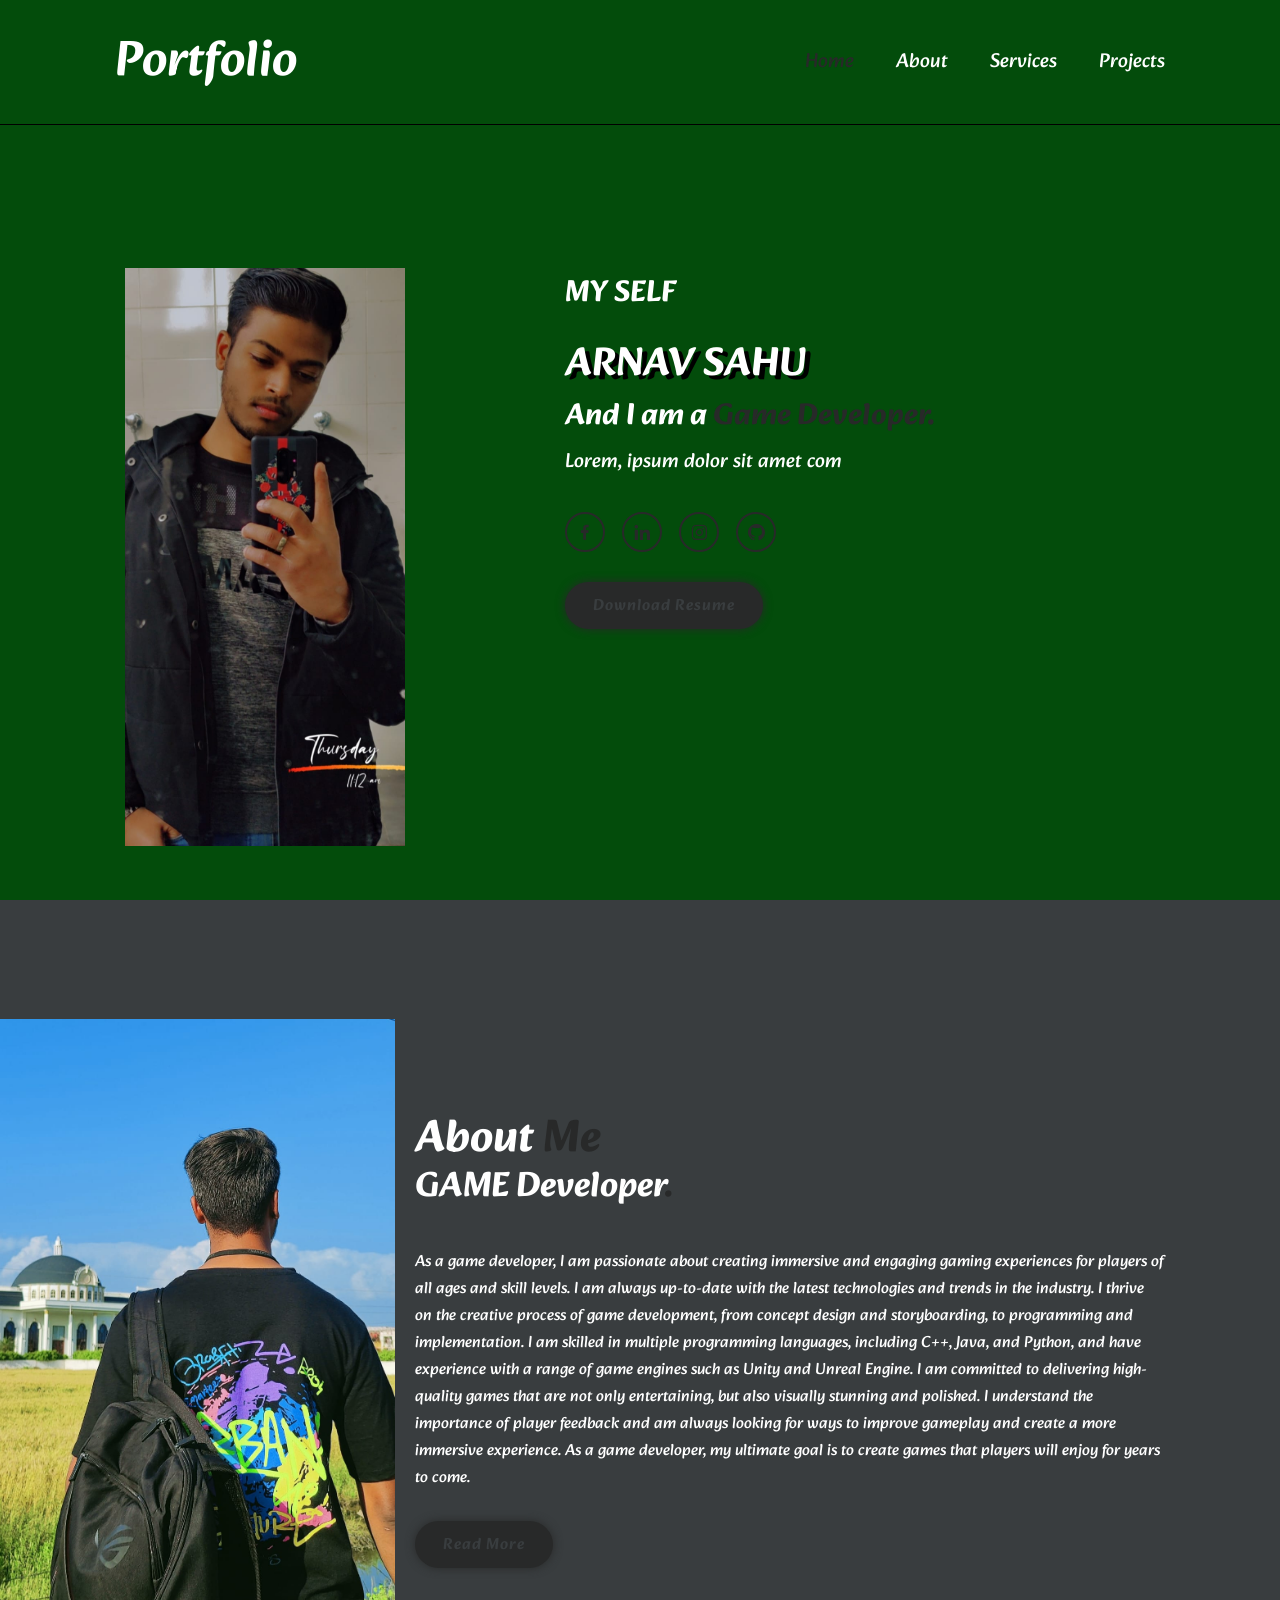
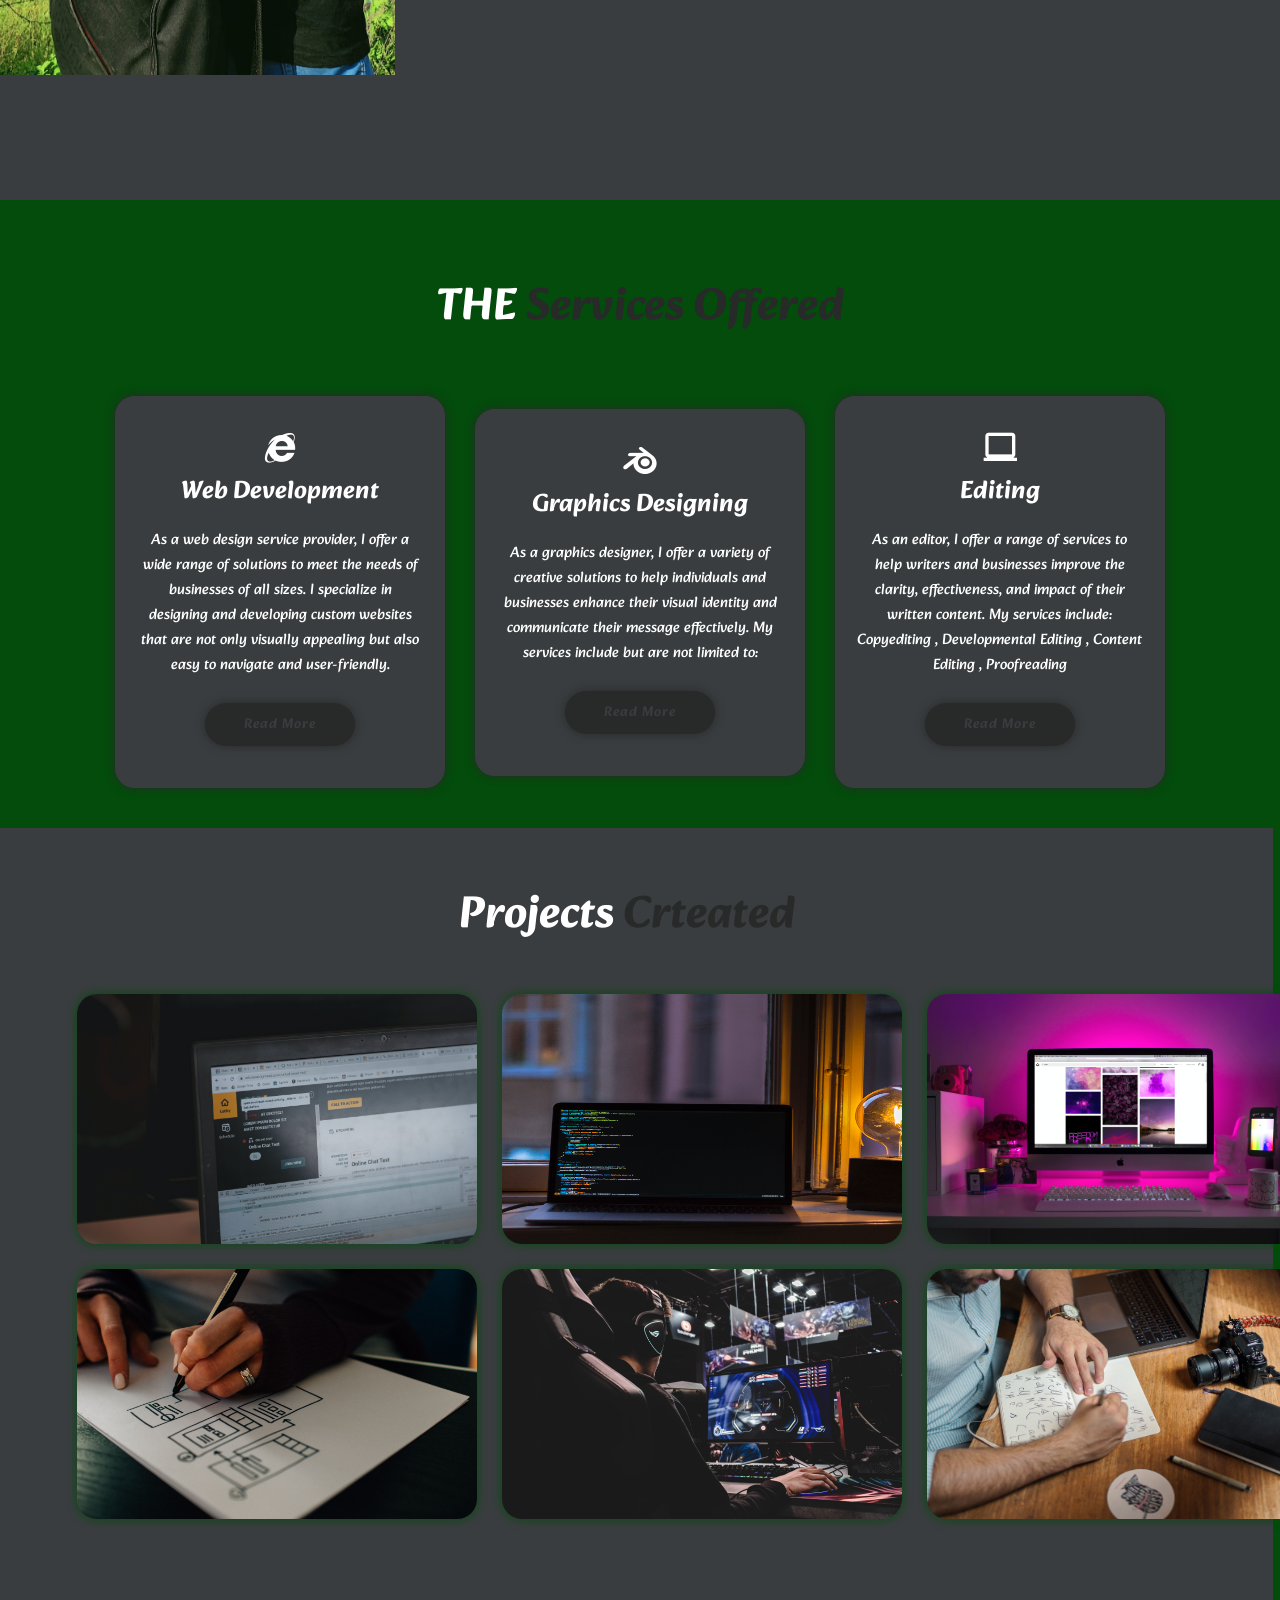
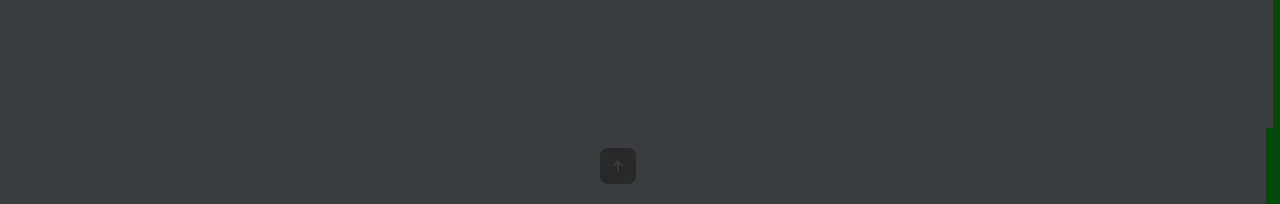
<file: index.html>
<!DOCTYPE html>
<html lang="en">

<head>
    <meta charset="UTF-8">
    <meta http-equiv="X-UA-Compatible" content="IE=edge">
    <meta name="viewport" content="width=device-width, initial-scale=1.0">
    <title>ARNAV SAHU</title>
    <!-- boxicon -->
    <link href='https://unpkg.com/boxicons@2.1.4/css/boxicons.min.css' rel='stylesheet'>
    <!-- boxicon -->
</head>

<body>
    <!-- header design -->
    <header class="header">
        <a href="#" class="logo">Portfolio</a>

        <i class='bx bx-menu' id="menu-icon"></i>

        <!-- navbar -->
        <nav class="navbar">
            <a href="#home" class="active">Home</a>
            <a href="#about">About</a>
            <a href="#services">Services</a>
            <a href="#projects">Projects</a>
        </nav>
    </header>
    <!-- header design -->

    <!-- home Section -->
    <section class="home" id="home">
        <div class="home-content">

            <div class="home-img">
                <img src="res/me.jpg" alt="HMMM!!! Image is missing">
            </div>

            <h3>MY SELF</h3>
            <h1>ARNAV SAHU</h1>
            <h3>And I am a <span>Game Developer.</span></h3>
            <p>Lorem, ipsum dolor sit amet com</p>

          

            <div class="social-meadia">
                <a href="https://m.facebook.com/"><i class='bx bxl-facebook'></i></a>
                <a href="https://www.linkedin.com/in/arnav-sahu-5460b6231/"><i class='bx bxl-linkedin'></i></a>
                <a href="https://www.instagram.com/"><i class='bx bxl-instagram'></i></a>
                <a href="https://github.com/Arnav-20BCG1011"><i class='bx bxl-github'></i></a>
            </div>
            <a href="https://drive.google.com/file/d/14qYSN0vFnFkgsgoY6jIsb3k7bF9IAvYO/view" class="btn"> Download Resume</a>
        </div>

       
    </section>


    <!-- about Section design -->

    <section class="about" id="about">
        <div class="about-img">
            <img src="res/me2.jpg" alt="HMMM!!! Image is missing">
        </div>

        <div class="about-content">
            <h2 class="heading">About <span>Me</span></h2>
            <h3>GAME Developer<span>.</span></h3>
            <p> As a game developer, I am passionate about creating immersive and engaging gaming experiences for players of all ages and skill levels.  
                  I am always up-to-date with the latest technologies and trends in the industry.
                  I thrive on the creative process of game development, from concept design and storyboarding, to programming and implementation. 
                  I am skilled in multiple programming languages, including C++, Java, and Python, and have experience with a range of game engines such as Unity and Unreal Engine. 
                  I am committed to delivering high-quality games that are not only entertaining, but also visually stunning and polished.
                  I understand the importance of player feedback and am always looking for ways to improve gameplay and create a more immersive experience. 
                  As a game developer, my ultimate goal is to create games that players will enjoy for years to come.</p>
            <a href="#" class="btn">Read More</a>
        </div>
    </section>


    <!-- servces section design -->

    <section class="services" id="services">
        <h2 class="heading">THE<span> Services Offered</span></h2>

        <div class="services-box-flex">

            <div class="services-container">
                <div class="services-box">
                    <i class='bx bxl-internet-explorer'></i>
                    <h3>Web Development</h3>
                    <p> As a web design service provider, I offer a wide range of solutions to meet the needs of businesses of all sizes. 
                        I specialize in designing and developing custom websites that are not only visually appealing but also easy to navigate 
                        and user-friendly. </p>
                    <a href="#" class="btn">Read More</a>
                </div>
            </div>

            <div class="services-container">
                <div class="services-box">
                    <i class='bx bxl-blender' ></i>
                    <h3>Graphics Designing</h3>
                    <p>As a graphics designer, I offer a variety of creative solutions to help individuals and businesses enhance their visual identity and communicate their message effectively. 
                        My services include but are not limited to:</p>
                    <a href="#" class="btn">Read More</a>
                </div>
            </div>

            <div class="services-container">
                <div class="services-box">
                    <i class='bx bx-laptop'></i>
                    <h3>Editing</h3>
                    <p>As an editor, I offer a range of services to help writers and businesses improve the 
                        clarity, effectiveness, and impact of their written content. My services include:
                        Copyediting ,
                        Developmental Editing ,
                        Content Editing ,
                        Proofreading</p>
                    <a href="#" class="btn">Read More</a>
                </div>
            </div>
        </div>


        <!-- project section design -->
        <section class="portfolio" id="projects">
            <h2 class="heading">Projects <span>Crteated</span></h2>

            <div class="portfolio-container">
                <div class="portfolio-box">
                    <img src="res/portfolio 1.jpg" alt="HMMMM!! image it seems">
                    <div class="portfolio-layer">
                        <h4>Web Designing</h4>
                        <p>Lorem ipsum dolor sit, amet consectetur adipisicing elit. 
                            Totam beatae unde qui consequatur, labore est pariatur 
                            distinctio provident dolorem quod?</p>
                            <a href="#"><i class='bx bx-link-external'></i></a>
                    </div>
                </div>


                <div class="portfolio-box">
                    <img src="res/portfolio 2.jpg" alt="HMMMM!! image it seems">
                    <div class="portfolio-layer">
                        <h4>Web Designing</h4>
                        <p>Lorem ipsum dolor sit, amet consectetur adipisicing elit. 
                            Totam beatae unde qui consequatur, labore est pariatur 
                            distinctio provident dolorem quod?</p>
                            <a href="#"><i class='bx bx-link-external'></i></a>
                    </div>
                </div>


                <div class="portfolio-box">
                    <img src="res/portfolio 3.jpg" alt="HMMMM!! image it seems">
                    <div class="portfolio-layer">
                        <h4>Web Designing</h4>
                        <p>Lorem ipsum dolor sit, amet consectetur adipisicing elit. 
                            Totam beatae unde qui consequatur, labore est pariatur 
                            distinctio provident dolorem quod?</p>
                            <a href="#"><i class='bx bx-link-external'></i></a>
                    </div>
                </div>



                <div class="portfolio-box">
                    <img src="res/portfolio 4.jpg" alt="HMMMM!! image it seems">
                    <div class="portfolio-layer">
                        <h4>Web Designing</h4>
                        <p>Lorem ipsum dolor sit, amet consectetur adipisicing elit. 
                            Totam beatae unde qui consequatur, labore est pariatur 
                            distinctio provident dolorem quod?</p>
                            <a href="#"><i class='bx bx-link-external'></i></a>
                    </div>
                </div>



                <div class="portfolio-box">
                    <img src="res/portfolio 5.jpg" alt="HMMMM!! image it seems">
                    <div class="portfolio-layer">
                        <h4>Web Designing</h4>
                        <p>Lorem ipsum dolor sit, amet consectetur adipisicing elit. 
                            Totam beatae unde qui consequatur, labore est pariatur 
                            distinctio provident dolorem quod?</p>
                            <a href="#"><i class='bx bx-link-external'></i></a>
                    </div>
                </div>



                <div class="portfolio-box">
                    <img src="res/portfolio 6.jpg" alt="HMMMM!! image it seems">
                    <div class="portfolio-layer">
                        <h4>Web Designing</h4>
                        <p>Lorem ipsum dolor sit, amet consectetur adipisicing elit. 
                            Totam beatae unde qui consequatur, labore est pariatur 
                            distinctio provident dolorem quod?</p>
                            <a href="#"><i class='bx bx-link-external'></i></a>
                    </div>
                </div>
            </div>
        </section>
        <!-- custom css -->
        <link rel="stylesheet" href="style.css">
        <!-- custom css -->

        <!-- custom JS -->
        <script src="script.js"></script>
        <!-- custom JS -->
        <footer class="footer">
            <div class="footer-text">
            </div>
            
            <div class="footer-iconTop">
                <a href="#home"><i class='bx bx-up-arrow-alt'></i></a>
            </div>
        </footer>

</body>

</html>
</file>
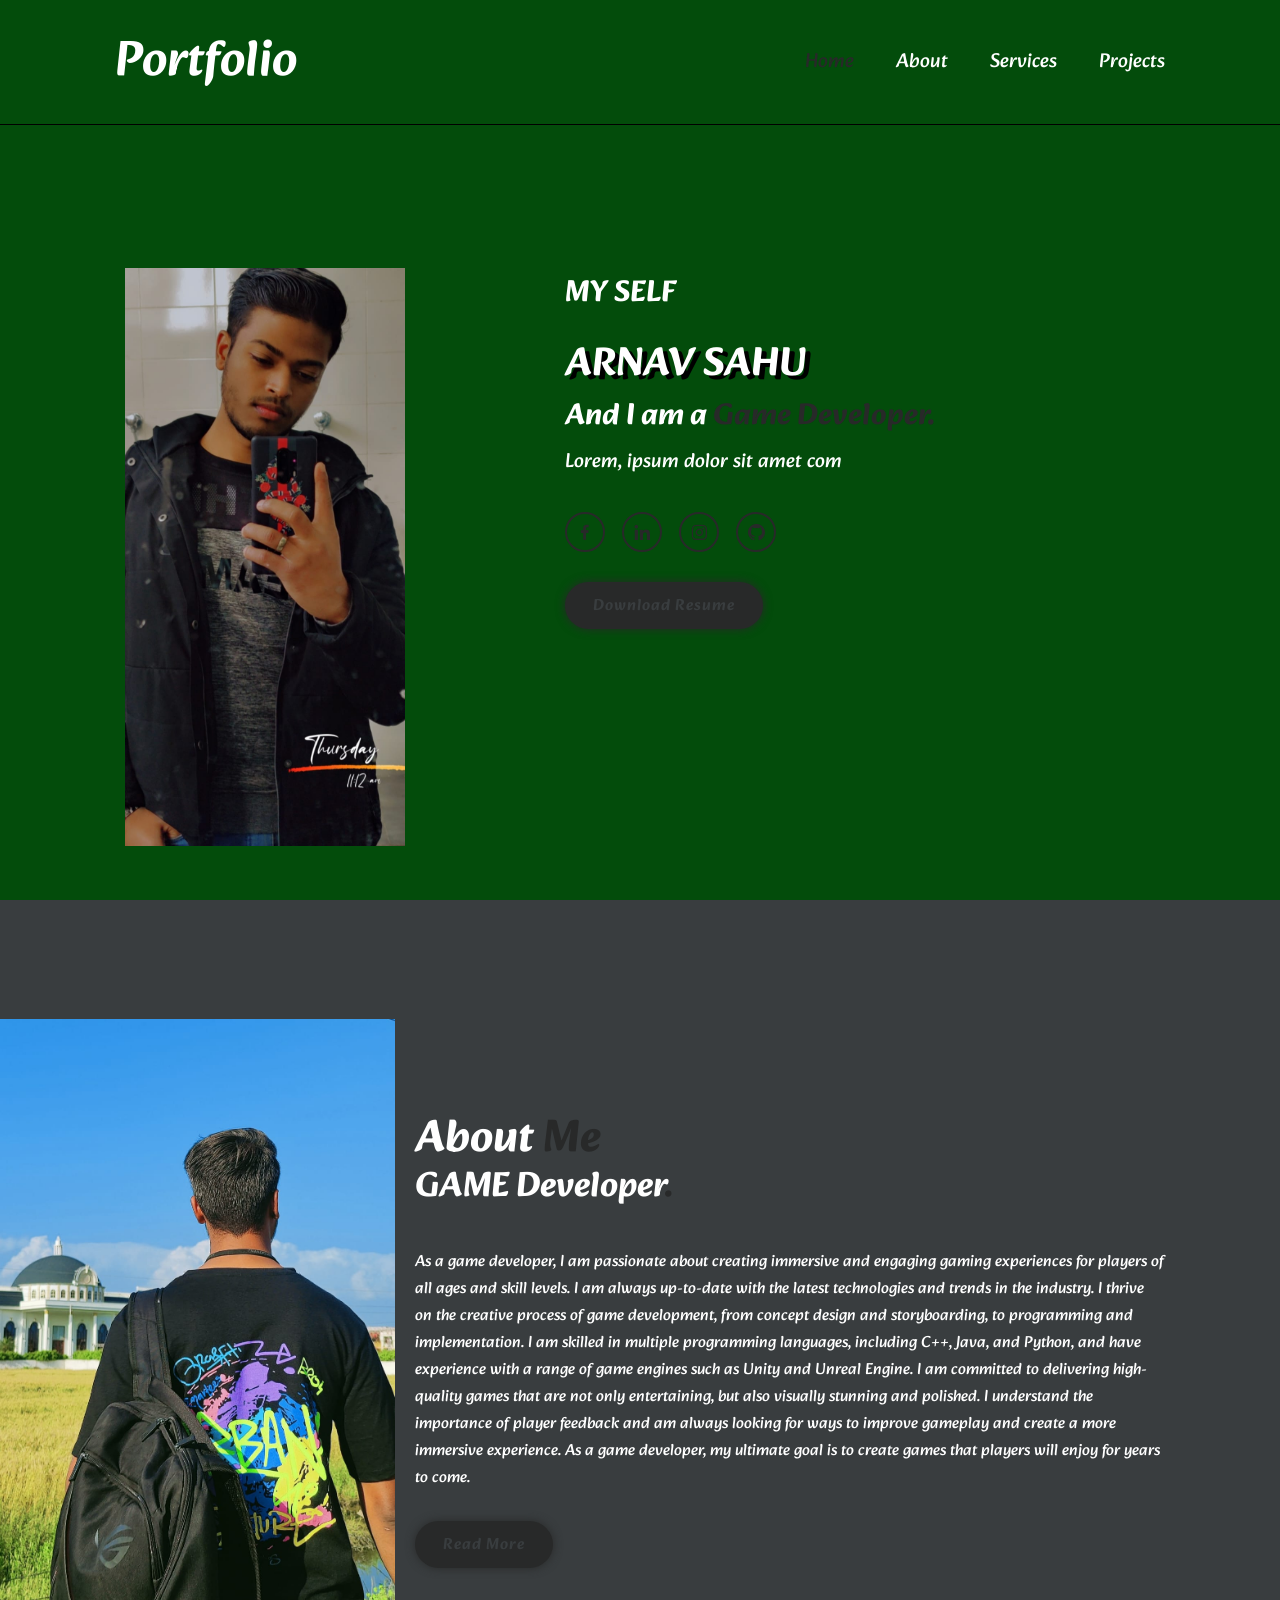
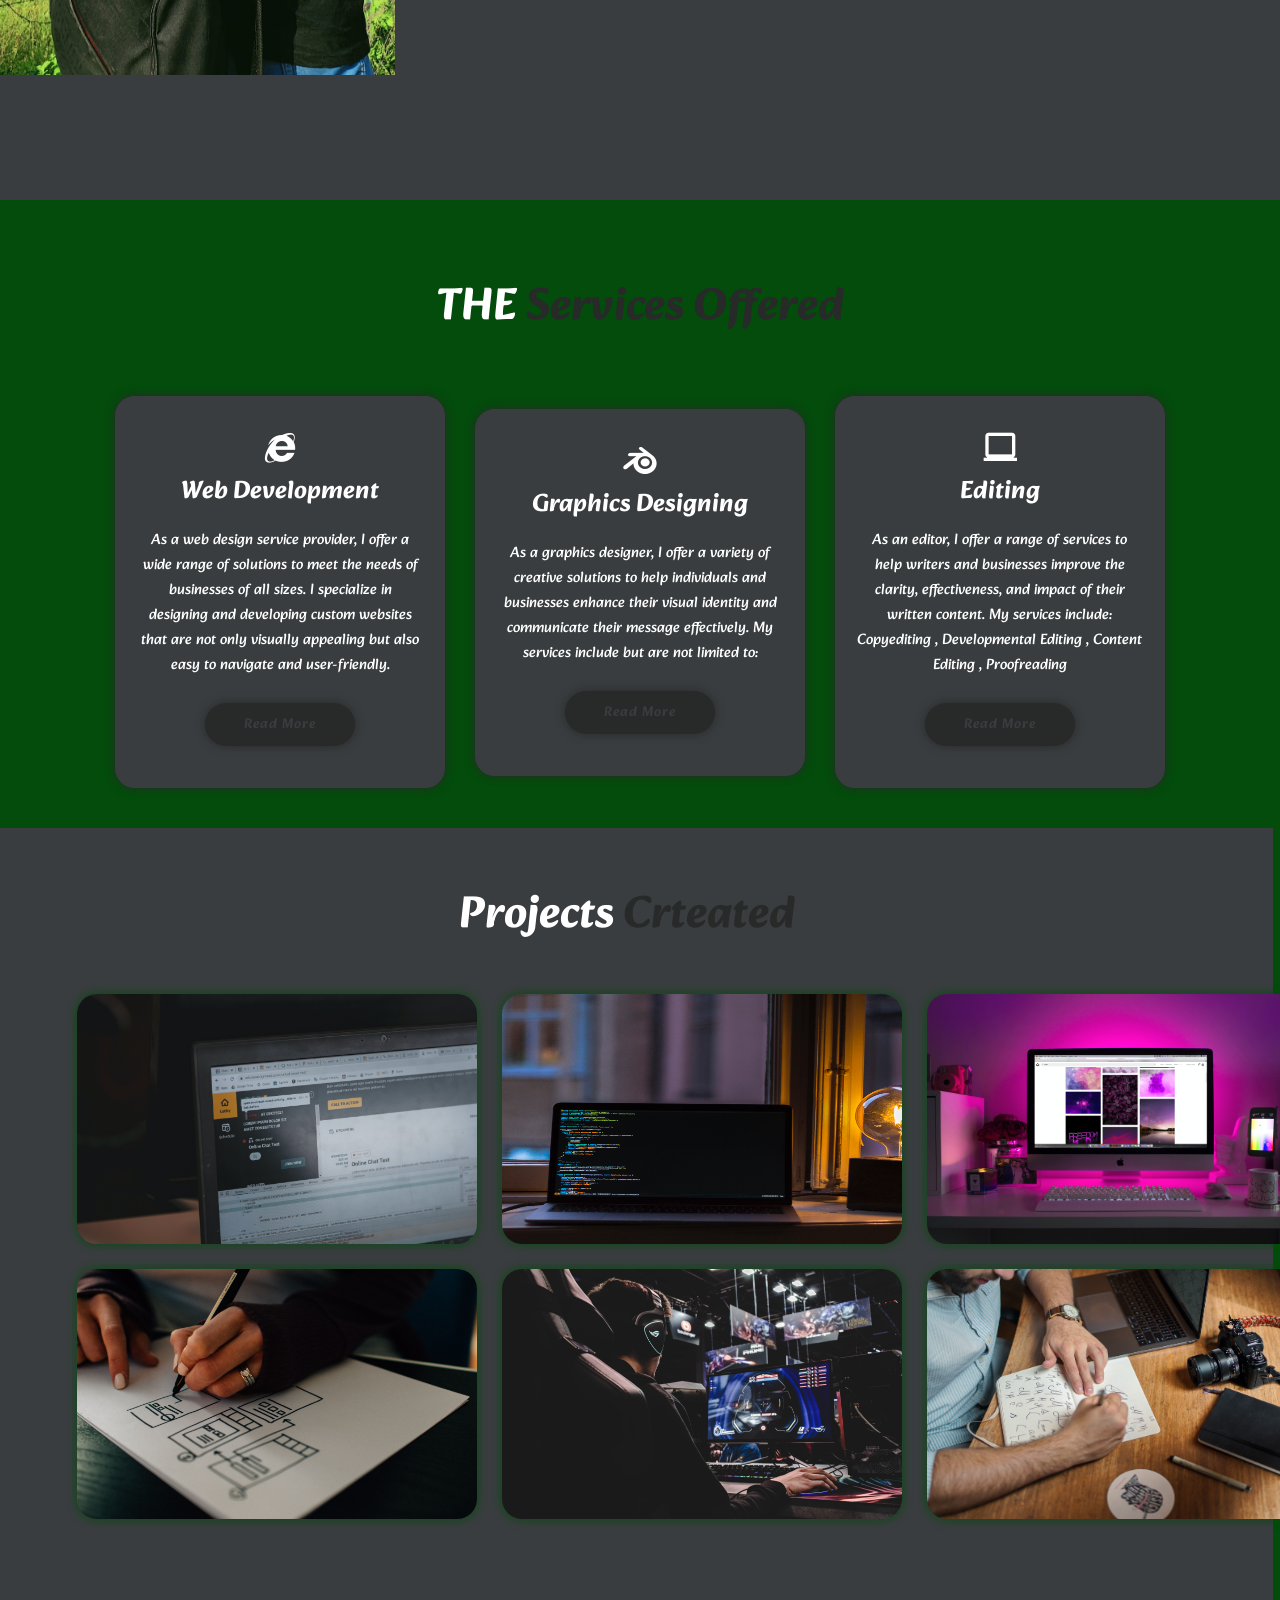
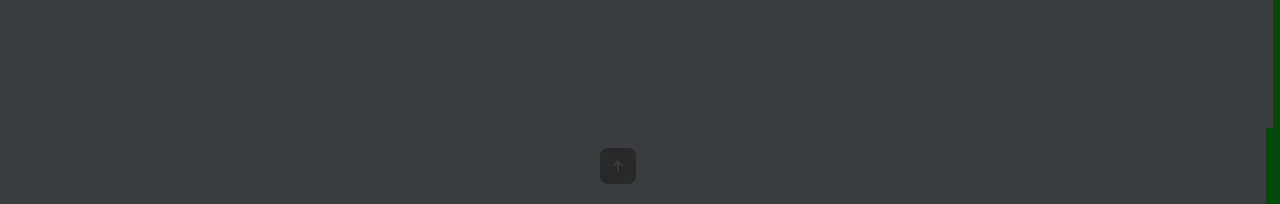
<file: indx.html>
<!DOCTYPE html>
<html lang="en">

<head>
    <meta charset="UTF-8">
    <meta http-equiv="X-UA-Compatible" content="IE=edge">
    <meta name="viewport" content="width=device-width, initial-scale=1.0">
    <title>ARNAV SAHU</title>
    <!-- boxicon -->
    <link href='https://unpkg.com/boxicons@2.1.4/css/boxicons.min.css' rel='stylesheet'>
    <!-- boxicon -->
</head>

<body>
    <!-- header design -->
    <header class="header">
        <a href="#" class="logo">Portfolio</a>

        <i class='bx bx-menu' id="menu-icon"></i>

        <!-- navbar -->
        <nav class="navbar">
            <a href="#home" class="active">Home</a>
            <a href="#about">About</a>
            <a href="#services">Services</a>
            <a href="#projects">Projects</a>
        </nav>
    </header>
    <!-- header design -->

    <!-- home Section -->
    <section class="home" id="home">
        <div class="home-content">

            <div class="home-img">
                <img src="res/me.jpg" alt="HMMM!!! Image is missing">
            </div>

            <h3>MY SELF</h3>
            <h1>ARNAV SAHU</h1>
            <h3>And I am a <span>Game Developer.</span></h3>
            <p>Lorem, ipsum dolor sit amet com</p>

          

            <div class="social-meadia">
                <a href="https://m.facebook.com/"><i class='bx bxl-facebook'></i></a>
                <a href="https://www.linkedin.com/in/arnav-sahu-5460b6231/"><i class='bx bxl-linkedin'></i></a>
                <a href="https://www.instagram.com/"><i class='bx bxl-instagram'></i></a>
                <a href="https://github.com/Arnav-20BCG1011"><i class='bx bxl-github'></i></a>
            </div>
            <a href="https://drive.google.com/file/d/14qYSN0vFnFkgsgoY6jIsb3k7bF9IAvYO/view" class="btn"> Download Resume</a>
        </div>

       
    </section>


    <!-- about Section design -->

    <section class="about" id="about">
        <div class="about-img">
            <img src="res/me2.jpg" alt="HMMM!!! Image is missing">
        </div>

        <div class="about-content">
            <h2 class="heading">About <span>Me</span></h2>
            <h3>GAME Developer<span>.</span></h3>
            <p> As a game developer, I am passionate about creating immersive and engaging gaming experiences for players of all ages and skill levels.  
                  I am always up-to-date with the latest technologies and trends in the industry.
                  I thrive on the creative process of game development, from concept design and storyboarding, to programming and implementation. 
                  I am skilled in multiple programming languages, including C++, Java, and Python, and have experience with a range of game engines such as Unity and Unreal Engine. 
                  I am committed to delivering high-quality games that are not only entertaining, but also visually stunning and polished.
                  I understand the importance of player feedback and am always looking for ways to improve gameplay and create a more immersive experience. 
                  As a game developer, my ultimate goal is to create games that players will enjoy for years to come.</p>
            <a href="#" class="btn">Read More</a>
        </div>
    </section>


    <!-- servces section design -->

    <section class="services" id="services">
        <h2 class="heading">THE<span> Services Offered</span></h2>

        <div class="services-box-flex">

            <div class="services-container">
                <div class="services-box">
                    <i class='bx bxl-internet-explorer'></i>
                    <h3>Web Development</h3>
                    <p> As a web design service provider, I offer a wide range of solutions to meet the needs of businesses of all sizes. 
                        I specialize in designing and developing custom websites that are not only visually appealing but also easy to navigate 
                        and user-friendly. </p>
                    <a href="#" class="btn">Read More</a>
                </div>
            </div>

            <div class="services-container">
                <div class="services-box">
                    <i class='bx bxl-blender' ></i>
                    <h3>Graphics Designing</h3>
                    <p>As a graphics designer, I offer a variety of creative solutions to help individuals and businesses enhance their visual identity and communicate their message effectively. 
                        My services include but are not limited to:</p>
                    <a href="#" class="btn">Read More</a>
                </div>
            </div>

            <div class="services-container">
                <div class="services-box">
                    <i class='bx bx-laptop'></i>
                    <h3>Editing</h3>
                    <p>As an editor, I offer a range of services to help writers and businesses improve the 
                        clarity, effectiveness, and impact of their written content. My services include:
                        Copyediting ,
                        Developmental Editing ,
                        Content Editing ,
                        Proofreading</p>
                    <a href="#" class="btn">Read More</a>
                </div>
            </div>
        </div>


        <!-- project section design -->
        <section class="portfolio" id="projects">
            <h2 class="heading">Projects <span>Crteated</span></h2>

            <div class="portfolio-container">
                <div class="portfolio-box">
                    <img src="res/portfolio 1.jpg" alt="HMMMM!! image it seems">
                    <div class="portfolio-layer">
                        <h4>Web Designing</h4>
                        <p>Lorem ipsum dolor sit, amet consectetur adipisicing elit. 
                            Totam beatae unde qui consequatur, labore est pariatur 
                            distinctio provident dolorem quod?</p>
                            <a href="#"><i class='bx bx-link-external'></i></a>
                    </div>
                </div>


                <div class="portfolio-box">
                    <img src="res/portfolio 2.jpg" alt="HMMMM!! image it seems">
                    <div class="portfolio-layer">
                        <h4>Web Designing</h4>
                        <p>Lorem ipsum dolor sit, amet consectetur adipisicing elit. 
                            Totam beatae unde qui consequatur, labore est pariatur 
                            distinctio provident dolorem quod?</p>
                            <a href="#"><i class='bx bx-link-external'></i></a>
                    </div>
                </div>


                <div class="portfolio-box">
                    <img src="res/portfolio 3.jpg" alt="HMMMM!! image it seems">
                    <div class="portfolio-layer">
                        <h4>Web Designing</h4>
                        <p>Lorem ipsum dolor sit, amet consectetur adipisicing elit. 
                            Totam beatae unde qui consequatur, labore est pariatur 
                            distinctio provident dolorem quod?</p>
                            <a href="#"><i class='bx bx-link-external'></i></a>
                    </div>
                </div>



                <div class="portfolio-box">
                    <img src="res/portfolio 4.jpg" alt="HMMMM!! image it seems">
                    <div class="portfolio-layer">
                        <h4>Web Designing</h4>
                        <p>Lorem ipsum dolor sit, amet consectetur adipisicing elit. 
                            Totam beatae unde qui consequatur, labore est pariatur 
                            distinctio provident dolorem quod?</p>
                            <a href="#"><i class='bx bx-link-external'></i></a>
                    </div>
                </div>



                <div class="portfolio-box">
                    <img src="res/portfolio 5.jpg" alt="HMMMM!! image it seems">
                    <div class="portfolio-layer">
                        <h4>Web Designing</h4>
                        <p>Lorem ipsum dolor sit, amet consectetur adipisicing elit. 
                            Totam beatae unde qui consequatur, labore est pariatur 
                            distinctio provident dolorem quod?</p>
                            <a href="#"><i class='bx bx-link-external'></i></a>
                    </div>
                </div>



                <div class="portfolio-box">
                    <img src="res/portfolio 6.jpg" alt="HMMMM!! image it seems">
                    <div class="portfolio-layer">
                        <h4>Web Designing</h4>
                        <p>Lorem ipsum dolor sit, amet consectetur adipisicing elit. 
                            Totam beatae unde qui consequatur, labore est pariatur 
                            distinctio provident dolorem quod?</p>
                            <a href="#"><i class='bx bx-link-external'></i></a>
                    </div>
                </div>
            </div>
        </section>
        <!-- custom css -->
        <link rel="stylesheet" href="style.css">
        <!-- custom css -->

        <!-- custom JS -->
        <script src="script.js"></script>
        <!-- custom JS -->
        <footer class="footer">
            <div class="footer-text">
            </div>
            
            <div class="footer-iconTop">
                <a href="#home"><i class='bx bx-up-arrow-alt'></i></a>
            </div>
        </footer>

</body>

</html>
</file>
<file: style.css>
@import url('https://fonts.googleapis.com/css2?family=Alkatra:wght@400;500;600;700&display=swap');


*{
    margin: 0;
    padding: 0;
    box-sizing: border-box;
    outline: none;
    text-decoration: none;
    scroll-behavior: smooth;
    font-family: 'Alkatra', cursive;
}

:root{
    --bg-color: #034c0b;
    --second-bg-color: #393d3f;
    --text-color: #fff;
    --main-color: rgb(40, 41, 41);
}

html{
    font-size: 62.5%;
    overflow-x: hidden;
}

body{
    background: var(--bg-color);
    color: var(--text-color);
}

section{
    min-height: 100vh;
    padding: 0rem 9% 0rem;
}

header{
    position: fixed;
    top: 0;
    left: 0;
    width: 100%;
    border-bottom: .1rem solid #000000;
    padding: 2rem 9%;
    background: var(--bg-color);
    display: flex;
    justify-content: space-between;
    align-items: center;
    z-index: 100;

}


.header .sticky{
    border-bottom: .1rem solid rgba(0,0,0,.2);
}
.logo{
    font-size: 5rem;
    color: var(--text-color);
    font-weight: 600;
    cursor: default;
}

.navbar a {
font-size: 2rem;
color: var(--text-color);
margin-left: 4rem;
transition: .3s;
}

.navbar a:hover,
.navbar a.active{
    color: var(--main-color);
}

#menu-icon{
    font-size: 3.6rem;
    color: var(--text-color);
    display: none;
}

.home{
    display: flex;
    justify-content: center;
    align-items: center;
    
}

.home-content{
    flex-direction: column;
    margin: 22rem 0 0 22rem;
    align-items: center;
    min-width: fit-content;
}

.home-content h1{
    text-shadow:5px 4px #000000;
    font-size: 4rem;
    font-weight: 700;
    line-height: 1.3;
}

.home-content h3{
    font-size: 3rem;
    font-weight: 700;
}

.home-content h3:nth-child(2){
    margin-bottom: 2rem;
}

span{
    color: var(--main-color);
}

.home-content p{
    font-size: 2rem;
    line-height: 2;
}
.home-img{
    float: left;
}
.home-img img{
    width: 28rem;
    margin-left: -44rem;
   
}

.social-meadia a{
    display: inline-flex;
    justify-content: center;
    align-items: center;
    width: 4rem;
    height: 4rem;
    background: transparent;
    border: .2rem solid var(--main-color);
    border-radius: 50%;
    font-size: 2rem;
    color: var(--main-color);
    margin: 3rem 1.5rem 3rem 0;
    transition: transform 0.5s;
}

.social-meadia a:hover{
    background: var(--main-color);
    color: lightgreen;
    transform: translateY(-10px);
    box-shadow: 0 0 20px 7px;
}

.btn {
    display: inline-block;
    padding: 1rem 2.8rem;
    background: var(--main-color);
    border-radius: 4rem;
    box-shadow: 0 0 1rem var(--main-color);
    font-size: 1.6rem;
    color: var(--second-bg-color);
    letter-spacing: .1rem;
    font-weight: 600;
    transition: transform 0.5s;

}

.btn:hover{
    background: rgb(172, 200, 159);
    color: var(--second-bg-color);
    box-shadow: 0 0 20px 7px;
}

section.about {
    min-height: 100vh;
    padding: 0rem 9% 0rem;
    margin: 0rem 0rem 7rem -22rem;
}

.about{
    display: flex;
    justify-content: center;
    align-items: center;
    background:var(--second-bg-color);
    gap: 2rem;
}


.about-img img{
width: 50rem;
}

.heading{
    text-align: center;
    font-size: 4.5rem;
}

.about-content h2{
    text-align: left;
    line-height: 1.5rem;
}
.about-content h3{
    font-size: 3.5rem;
    line-height: 8rem;
}
.about-content p{
    font-size: 1.6rem;
    margin: 2rem 0 3rem;
}

.services h2{
    margin-bottom: 5rem;
}

.services-box-flex{
    display: flex;
    gap: 3rem;
}

.services-container{
    display: flex;
    justify-content: center;
    align-items: center;
    width:30vw;
}


.services-container .services-box{
    flex: 1 1 30rem;
    background: var(--second-bg-color);
    padding: 3rem 2rem 4rem;
    border-radius: 2rem;
    text-align: center;
    border: .2rem solid var(--second-bg-color);
    box-shadow: 0 0 1rem var(--main-color);
    transition: .4s ease-in-out;
}

.services-container .services-box:hover{
    border-color: var(--main-color);
    transform: scale(1.02);
}

.services-box h3{
    text-align: center;
    font-size: 2.5rem;
}

.services-box p{
    text-align: center;
    font-size: 1.5rem;
    padding: 15px 0;
}

.services-box a{
    width: 15rem;
    font-size: 1.4rem;
    margin-top: 1rem;
}

.services-box i{
font-size: 4rem;
}

.portfolio{
    background: var(--second-bg-color);
    width: 123%;
    padding-top: 5rem;
    margin-left: -133px;
    margin-top: 4rem;
}

.portfolio h2{
    margin: 0 0 4rem 0;
    
}

.portfolio-container{
    display: grid;
    grid-template-columns: repeat(3, 1fr);
    align-items: center;
    gap: 2.5rem;
    
}

.portfolio-container .portfolio-box{
    position: relative;
    border-radius: 2rem;
    box-shadow: 0 0 1rem var(--bg-color);
    overflow: hidden;
    display: flex;
}
.portfolio-box{
    width: 40rem;
    height: 25rem;
}

.portfolio-box img{
   width: 100%;
   transition: .5s ease;
}

.portfolio-box:hover img{
    transform: scale(1.1);
    box-shadow: 0 0 1rem var(--main-color);
}

.portfolio-box .portfolio-layer{
    position: absolute;
    bottom: 0;
    left: 0;
    width: 100%;
    height: 100%;
    background: linear-gradient(rgba(0,0,0,.1), var(--main-color));
    display: flex;
    justify-content: center;
    text-align: center;
    align-items: center;
    flex-direction: column;
    transform: translateY(100%);
    transition: .5s ease;
}

.portfolio-box:hover .portfolio-layer{
    transform: translateY(0);
    
}

.portfolio-layer h4{
    font-size: 3rem;
}

.portfolio-layer p{
    font-size: 1.6rem;
    margin: .3rem 0 1rem;
}

.portfolio-layer a{
    display: inline-flex;
    justify-content: center;
    align-items: center;
    width: 5rem;
    height: 5rem;
    background: var(--text-color);
    border-radius: 50%;
}

.portfolio-layer a i{
    font-size: 2rem;
    color: var(--second-bg-color);
}

.footer{
    display: flex;
    justify-content: space-between;
    align-items: center;
    flex-wrap: wrap;
    margin: 0rem 0rem 0rem -13rem;
    width: 122%;
    padding: 2rem;
    background: var(--second-bg-color);
}

.footer-text p{
    font-size: 1.6rem;
}

.footer-iconTop a{
    display: inline-flex;
    justify-content: center;
    align-items: center;
    padding: .8rem;
    background: var(--main-color);
    border-radius: .8rem;
    transition: .5s ease;
}

.footer-iconTop a:hover{
    box-shadow: 0 0 1rem var(--main-color);
}

.footer-iconTop a i{
    font-size: 2rem;
    color: var(--second-bg-color);
}


/* BREAKPOINT */

@media(max-width:1200px){
    html{
        font-size: 55%;
    }
}

@media(max-width:1017px){
    .header{
        margin: 0 0 0 -80px;
        padding: 2rem 11%;
    }

    section{
        padding: 10rem 9% 8rem;
    }

    .footer{
        width:120rem;
        padding: 2rem 11%;
    }
}
</file>
